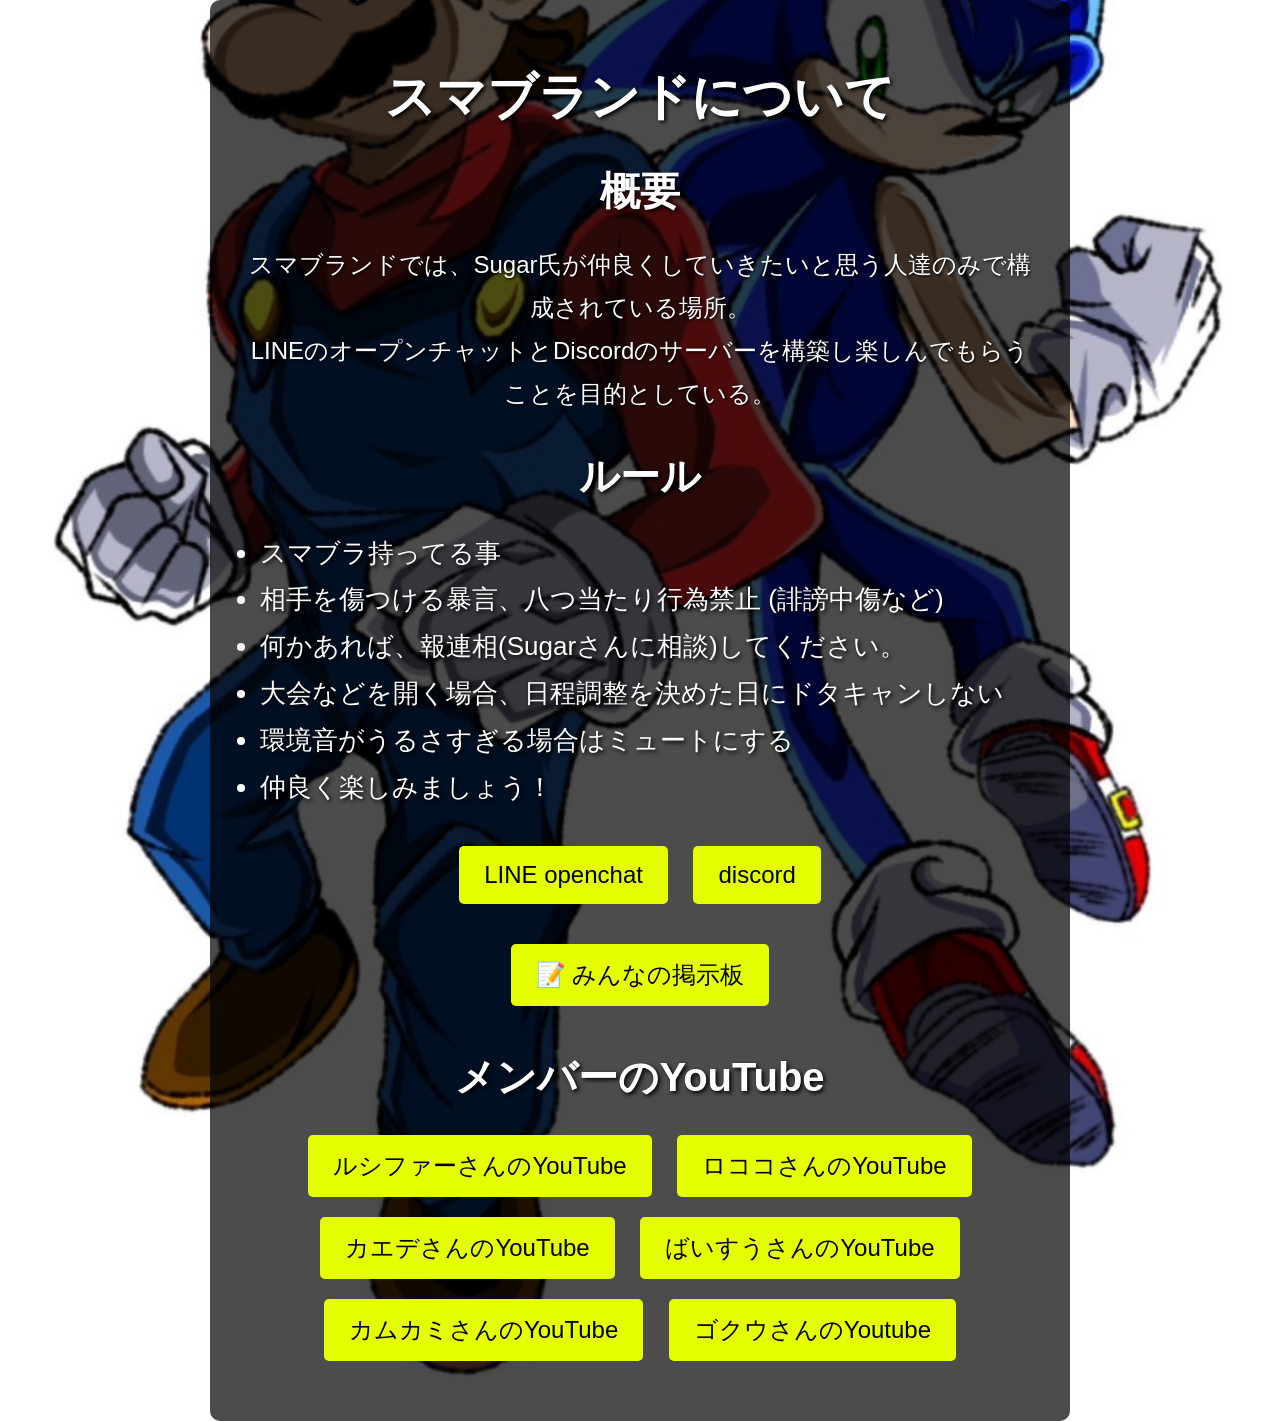
<file: index.html>
<!DOCTYPE html>
<html lang="ja">
<head>
    <meta charset="UTF-8">
    <meta name="viewport" content="width=device-width, initial-scale=1.0">
    <title>スマブランドについて</title>
    <link rel="stylesheet" href="style.css">
</head>
<body>
    <div class="container">
        <h1>スマブランドについて</h1>

        <h2>概要</h2>
        <p>
            スマブランドでは、Sugar氏が仲良くしていきたいと思う人達のみで構成されている場所。<br>
            LINEのオープンチャットとDiscordのサーバーを構築し楽しんでもらうことを目的としている。
        </p>

        <h2>ルール</h2>
        <ul>
            <li>スマブラ持ってる事</li>
            <li>相手を傷つける暴言、八つ当たり行為禁止 (誹謗中傷など)</li>
            <li>何かあれば、報連相(Sugarさんに相談)してください。</li>
            <li>大会などを開く場合、日程調整を決めた日にドタキャンしない</li>
            <li>環境音がうるさすぎる場合はミュートにする</li>
            <li>仲良く楽しみましょう！</li>
        </ul>

        <div class="buttons">
            <a href="https://line.me/ti/g2/s7tpHp3db8UcKzlvcVY5XRJnIupwHWVcS-Ui8Q?utm_source=invitation&utm_medium=link_copy&utm_campaign=default" 
               target="_blank" 
               class="btn">LINE openchat</a>
            <a href="https://discord.gg/yS5zzEEmqW" target="_blank" class="btn">discord</a>
        </div>

        <div class="buttons">
            <a href="blog.html" class="btn">📝 みんなの掲示板</a>
        </div>

        <h2>メンバーのYouTube</h2>
        <div class="buttons">
            <a href="https://www.youtube.com/@sarna_flanlily_alximeus" target="_blank" class="btn">ルシファーさんのYouTube</a>
            <a href="https://www.youtube.com/@%E3%83%AD%E3%82%B3%E3%82%B3-f5s" target="_blank" class="btn">ロココさんのYouTube</a>
            <a href="https://www.youtube.com/@%E3%82%AB%E3%82%A8%E3%83%87-g3n" target="_blank" class="btn">カエデさんのYouTube</a>
            <a href="https://www.youtube.com/@honmei_result" target="_blank" class="btn">ばいすうさんのYouTube</a>
            <a href="https://www.youtube.com/@kamukami295" target="_blank" class="btn">カムカミさんのYouTube</a>
            <a href="https://www.youtube.com/@GokuXeno59" target="_blank" class="btn">ゴクウさんのYoutube</a>
        </div>
    </div>
</body>
</html>
</file>
<file: style.css>
body {
    margin: 0;
    font-family: Arial, sans-serif;
    font-size: 20px;
    background: url('S__39075932.jpg') no-repeat center center fixed;
    background-size: cover;
    color: #fff;
    text-shadow: 2px 2px 4px #000;
    display: flex;
    justify-content: center;
    align-items: center;
    min-height: 100vh;
}

.container {
    background: rgba(0, 0, 0, 0.7);
    padding: 30px;
    border-radius: 10px;
    max-width: 800px;
    width: 90%;
    text-align: center;
}

h1 {
    font-size: 2.5em;
    margin-bottom: 20px;
    text-shadow: 2px 2px 4px #000;
}

h2 {
    font-size: 2em;
    margin-bottom: 15px;
    text-shadow: 2px 2px 4px #000;
}

p {
    line-height: 1.8;
    margin-bottom: 20px;
    font-size: 1.2em;
    text-shadow: 1px 1px 3px #000;
}

ul {
    font-size: 1.3em;
    line-height: 1.8;
    text-align: left;
    padding: 0 20px;
}

.buttons {
    margin: 20px 0;
}

.btn {
    display: inline-block;
    background: hsl(66, 100%, 50%);
    color: rgb(0, 0, 0);
    padding: 15px 25px;
    margin: 10px;
    border-radius: 5px;
    text-decoration: none;
    font-size: 1.2em;
    transition: background 0.3s ease;
    text-shadow: none;
}

.btn:hover {
    background: #0056b3;
}

@media (max-width: 768px) {
    body {
        font-size: 18px;
    }

    .btn {
        font-size: 1em;
        padding: 10px 20px;
    }
}
</file>
